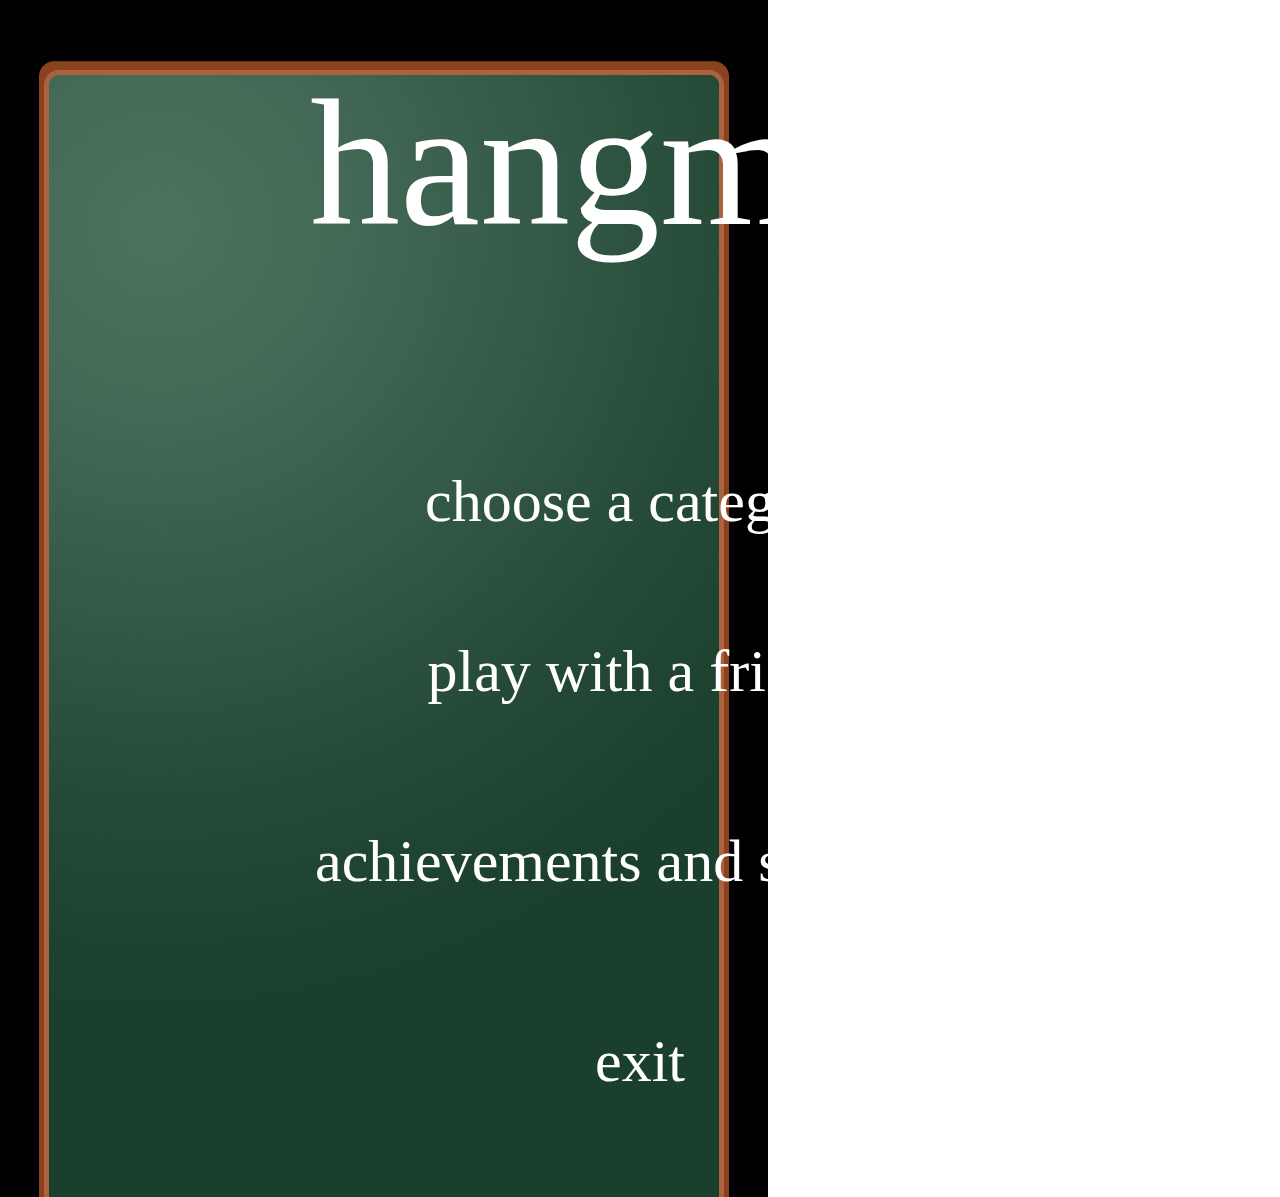
<file: hangman/index.html>
<!DOCTYPE HTML PUBLIC "-//W3C//DTD XHTML 1.0 Transitional//EN">
<html>
	<head>
    <script>
      var meta = document.createElement("meta");
      meta.setAttribute('name','viewport');
      meta.setAttribute('content','initial-scale='+ (1/window.devicePixelRatio) + ',user-scalable=no');
      document.getElementsByTagName('head')[0].appendChild(meta);
    </script>
    <meta id="touch-event-mode" content="native"/>		
  	<script type="text/javascript" src="javascript/jquery.js"></script>
    <script type="text/javascript" src="javascript/core.js"></script>
    <script type="text/javascript" src="javascript/hangman.js"></script>
    <script type="text/javascript" src="javascript/database.js"></script>
    <script type="text/javascript" src="javascript/achievements.js"></script>	  
    <link  rel="stylesheet" type="text/css" href="css/hangman.css"><link />
  	<title>Hangman</title>
  </head>
	<body>
    <div id="topbar" style="">
		<span id="returntomenu">Menu</span>
		<div id="stopwatch">Time: 00:00</dizv>
		<div id="score">Score: 0</div>
	</div>
	<div id="content">
      <div id="menu">
        <h1>Hangman</h1>
        <ul>
          <li><span href="#wordselect" class="menu" id="1player">choose a category</span></li>
          <li style="margin-top:0px;"><span href="#wordinput" class="menu" id="2player">play with a friend</span></li>
          <li style="margin-top:20px;"><span href="#achievementbrowser" class="menu" id="achiev">achievements and statistics</span></li>
          <li style="margin-top:30px;"><span href="#exit" class="menu" id="exit" onclick="javascript:blackberry.app.exit()">exit</span></li>
        </ul>
      </div>
      <div id="wordselect" style="display:none;">
        <h1>Choose a Category</h1>
        <ul style="float:left; margin-left: 40px;">
          <li><span href="#" class="category">action words</span></li>
          <li><span href="#" class="category">adjectives</span></li>
          <li><span href="#" class="category">american presidents</span></li>
          <li><span href="#" class="category">animals</span></li>
          <li><span href="#" class="category">astrology terms</span></li>
          <li><span href="#" class="category">colors</span></li>
          <li><span href="#" class="category">countries</span></li>
          <li><span href="#" class="category">expressive words</span></li>
          <li><span href="#" class="category">materials</span></li>
          <li><span href="#" class="category">sports</span></li>
          <li><span href="#" class="category">transport words</span></li>
          <li><span href="#" class="category">words that describe</span></li>
        </ul>
      </div>
      <div id="wordinput" style="display:none;">
        <div id="content_lefta">
          <div id="enterWord">Enter a Word:</div>
          <div id="word_input">
          </div> 
        </div>
        <div id="content_middle">
          <div id="shortcuts">
            <span href="#space" id="space">space</span><span href="#backspace" id="backspace">backspace</span><span href="#submit" id="submit">play!</span>
          </div> 
        </div>
        <div id="content_right">     
          <div id="letters_input">
              <script type="text/javascript">
              var lettersa = ["a","b","c","d","e","f","g","h","i","j","k","l","m","n","o","p","q","r","s","t","u","v","w","x","y","z"];
              for (var i = 0; i < lettersa.length; i++) {
                document.write("<span id=\""+lettersa[i]+"_input\" class=\"letter_input\">"+lettersa[i]+"</span>");
              };
              </script>
          </div>
        </div>
      </div>
      <div id="game" style="display:none;"> 
          <div id="message">
            <div id="msg_content">
              <p></p>
              <span href="#game" class="msglink">play again</span>&nbsp;&nbsp;&nbsp;<span href="#menu" class="msglink">menu</span>
            </div>
          </div>  
        <div id="content_left">
          <!-- hangman -->
          <img src="images/h_rope.png" id="hang1" class="hangman" style="position: relative; top: 76px; left: 329px;">
          <img src="images/h_head.png" id="hang2" class="hangman" style="position: relative; top: 146px; left: 227px;">
          <img src="images/h_body.png" id="hang3" class="hangman" style="position: relative; top: 260px; left: 149px;">
          <img src="images/h_arm_left.png" id="hang4" class="hangman" style="position: relative; top: 260px; left: 47px;;">
          <img src="images/h_arm_right.png" id="hang5" class="hangman" style="position: relative; top: 260px; left: 63px;">
          <img src="images/h_leg_left.png" id="hang6" class="hangman" style="position: relative; top: 384px; left: -90px;">
          <img src="images/h_leg_right.png" id="hang7" class="hangman" style="position: relative; top: 384px; left: -90px;">        
        </div>
        <div id="content_middle">
          <div id="word">
          </div>  
        </div>
        <div id="content_right">      
          <div id="letters">
            <script type="text/javascript">
              var lettersa = ["a","b","c","d","e","f","g","h","i","j","k","l","m","n","o","p","q","r","s","t","u","v","w","x","y","z"];
              for (var i = 0; i < lettersa.length; i++) {
                document.write("<span id=\""+lettersa[i]+"\" class=\"letter\">"+lettersa[i]+"</span>");
              };
            </script>
          </div>
        </div>
      </div>
      <div id="achievementbrowser" style="display:none;">
      </div>
      <div id="statsbrowser" style="display:none;">
      </div>
      <div id="achievements">
      </div>
    </div>
	</body>
</html>
</file>
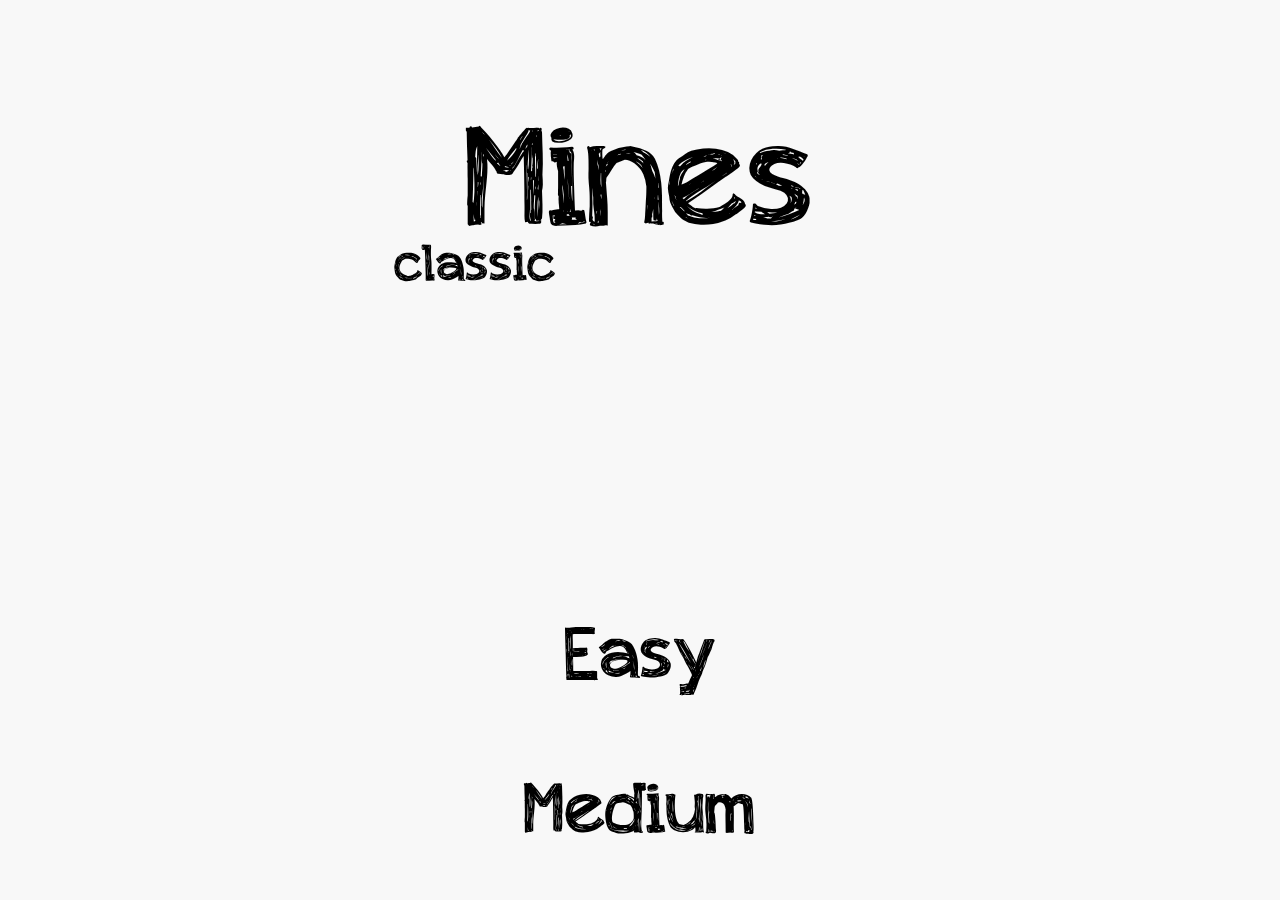
<file: mines/index.html>
<html>
<head>
	<title>Mines</title>
    <script>
		var meta = document.createElement("meta");
		meta.setAttribute('name','viewport');
		meta.setAttribute('content','initial-scale='+ (1/window.devicePixelRatio) + ',user-scalable=no');
		document.getElementsByTagName('head')[0].appendChild(meta);
   	</script>
  	<meta id="touch-event-mode" content="native"/>

	<script src="javascript/easeljs-0.5.0.min.js" type="text/javascript"></script>
	<script src="javascript/preloadjs-0.2.0.min.js" type="text/javascript"></script>
	<script src="javascript/tweenjs-0.3.0.min.js" type="text/javascript"></script>
    <script src="javascript/mines.js" type="text/javascript"></script>
    
	<style type="text/css">
	@font-face {
	    font-family: 'appleberry';
	    src: url('assets/appleberry.ttf') format('truetype');
	    font-weight: normal;
	    font-style: normal; 
	}

	body {
		width: 100%;
		height: 100%;
		margin: 0;
	}

	</style>
</head>
<body onload="init()">
</body>
</html>
</file>
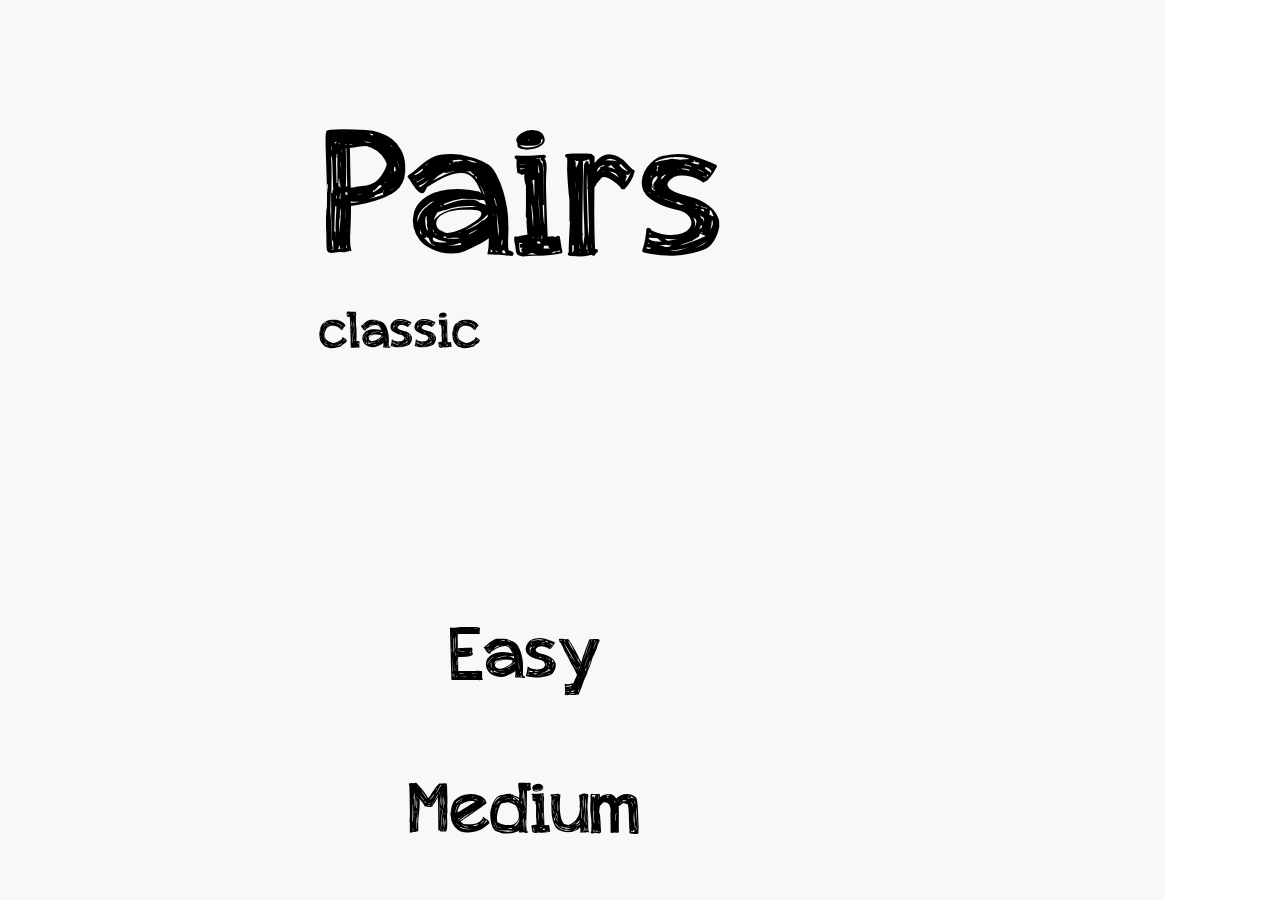
<file: pairs/index.html>
<html>
<head>
	<title>Pairs</title>

    <script>
	var meta = document.createElement("meta");
	meta.setAttribute('name','viewport');
	meta.setAttribute('content','initial-scale='+ (1/window.devicePixelRatio) + ',user-scalable=no');
	document.getElementsByTagName('head')[0].appendChild(meta);
   </script>
  	<meta id="touch-event-mode" content="native"/>

	<script src="javascript/easeljs-0.5.0.min.js" type="text/javascript"></script>
	<script src="javascript/preloadjs-0.2.0.min.js" type="text/javascript"></script>
	<script src="javascript/tweenjs-0.3.0.min.js" type="text/javascript"></script>
    <script src="javascript/pairs.js" type="text/javascript"></script>
    
	<style type="text/css">
	@font-face {
	    font-family: 'appleberry';
	    src: url('assets/appleberry.ttf') format('truetype');
	    font-weight: normal;
	    font-style: normal; 
	}

	body {
		width: 100%;
		height: 100%;
		margin: 0;

	}
	</style>
</head>
<body onload="init()">
</body>
</html>
</file>
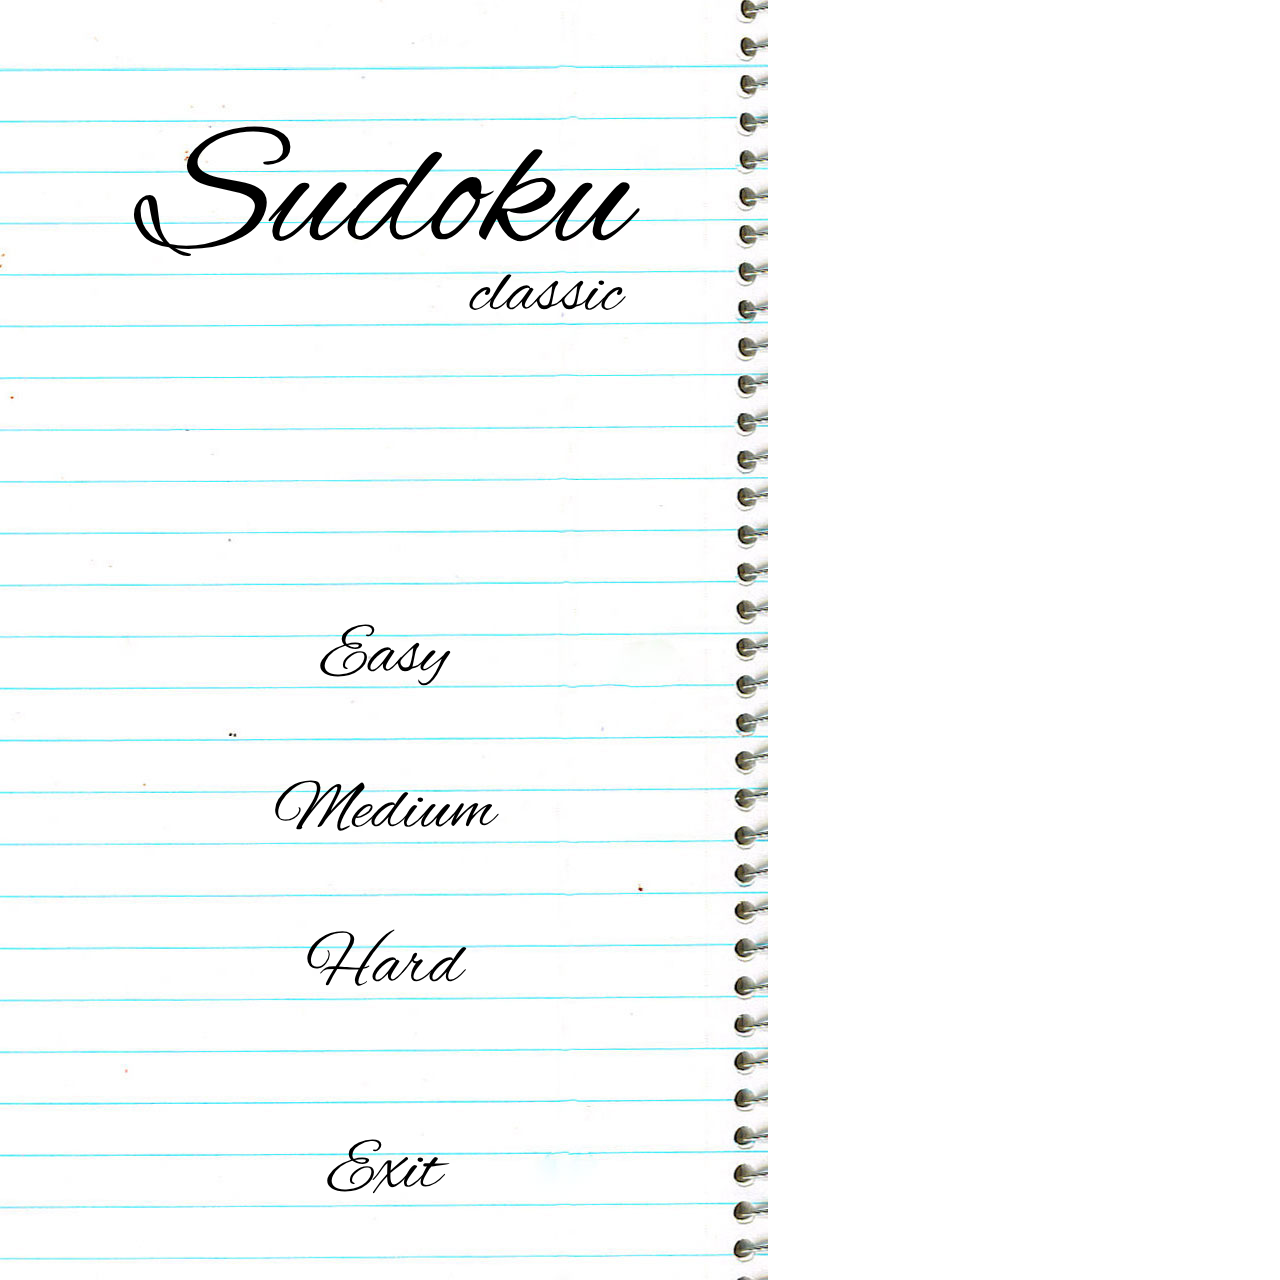
<file: sudoku/index.html>
<html>
<head>
	<title>Sudoku</title>
    <script>
	var meta = document.createElement("meta");
	meta.setAttribute('name','viewport');
	meta.setAttribute('content','initial-scale='+ (1/window.devicePixelRatio) + ',user-scalable=no');
	document.getElementsByTagName('head')[0].appendChild(meta);
   </script>
  	<meta id="touch-event-mode" content="native"/>

	<script src="javascript/easeljs-0.5.0.min.js" type="text/javascript"></script>
	<script src="javascript/preloadjs-0.2.0.min.js" type="text/javascript"></script>
	<script src="javascript/tweenjs-0.3.0.min.js" type="text/javascript"></script>
	<script src="javascript/generator.js" type="text/javascript"></script>
    <script src="javascript/sudoku.js" type="text/javascript"></script>

	<style type="text/css">
	@font-face {
	    font-family: 'Alex';
	    src: url('assets/AlexBrush-Regular.ttf') format('truetype');
	    font-weight: normal;
	    font-style: normal; 
	}

	body {
		width: 100%;
		height: 100%;
		margin: 0;
	}
	</style>
</head>
<body onload="init()">
</body>
</html>
</file>
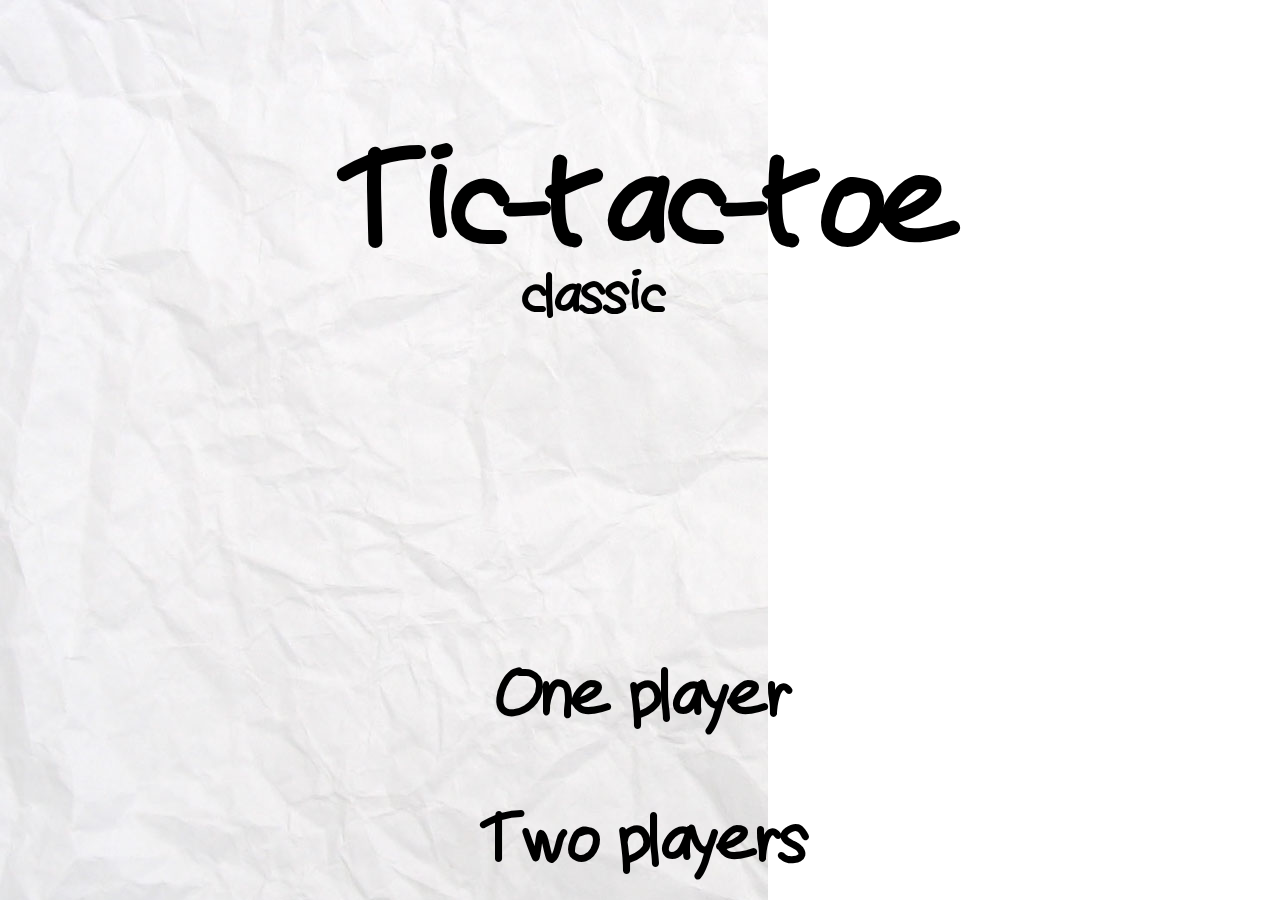
<file: tictactoe/index.html>
<html>
<head>
    <title>Tic-tac-toe</title>  
    <script>
        var meta = document.createElement("meta");
        meta.setAttribute('name','viewport');
        meta.setAttribute('content','initial-scale='+ (1/window.devicePixelRatio) + ',user-scalable=no');
        document.getElementsByTagName('head')[0].appendChild(meta);
    </script>
    <meta id="touch-event-mode" content="native"/>

    <script src="javascript/easeljs-0.5.0.min.js" type="text/javascript"></script>
    <script src="javascript/preloadjs-0.2.0.min.js" type="text/javascript"></script>
    <script src="javascript/tweenjs-0.3.0.min.js" type="text/javascript"></script>
    <script src="javascript/tictactoe.js" type="text/javascript"></script>

    <style type="text/css">
    @font-face {
        font-family: 'Mywriting';
        src: url('assets/Mywriting.ttf') format('truetype');
        font-weight: normal;
        font-style: normal; 
    }

    body, *, all {
        margin: 0;
    }

    html, body {
        width: 100%;
        height: 100%;
    }

    </style>
</head>
<body onload="init()">
</body>
</html>
</file>
<file: hangman/css/hangman.css>
*, all, body {
  padding: 0; margin: 0;
}

@font-face {
    font-family: 'DKCrayonCrumble';
    src: url('dk-crayon-crumble.ttf') format('truetype');
    font-weight: normal;
    font-style: normal; 
}
@font-face {
    font-family: 'appleberry';
    src: url('appleberry.ttf') format('truetype');
    font-weight: normal;
    font-style: normal; 
}

span:hover {
  cursor: pointer;
}


body {
  font-family: DKCrayonCrumble;
  background: #fff url('../images/background.jpg') no-repeat;
  color: #fff;
  width: 100%; height: 100%
}
 
 
#content {
  margin: 0 auto;
  padding: 0px;
  width: 680px;
  text-align: center;
  background-color: transparent;
}

#topbar {
  margin: 0 auto;
  width: 680px; height: 80px;
  text-align: right;
  font-size: 30px;
  text-transform: lowercase;
  font-family: Myriad Pro;
}

#stopwatch,#score {
  padding-top: 15px;
  margin-left: 20px;
  display: none;
  float: right;
}
#returntomenu {
  padding-top: 15px;
  float: left;
  display:none;
}

h1, strong {
	font-weight: normal;
}

#menu h1 {
  font-size: 180px;
  margin-top: 60px;
}

#menu ul {
  list-style-type: none;
  margin-top: 200px;
}

#menu li {
  height: 170px;
}

#menu span {
  color: #fff; text-decoration: none;
  font-size: 60px;
}

#wordselect h1 {
  font-size: 70px;
  margin-top: 10px
}

#wordselect ul {
  list-style-type: none;
  margin-top: 30px;
}

#wordselect li {
  font-size: 50px;
  width: 600px;
  height: 85px;
  font-weight: normal;
}

#wordselect span {
  color: #fff; text-decoration: none;
}

img {
  border: none;
  float: left;
}

#content_left {
  width: 680px; height: 650px;
  background: transparent url('../images/hangman_background.png') no-repeat;
}
#content_lefta {
  width: 680px; height: 650px;
}

#content_middle {
  width: 680px; height: 150px;
  background-color: transparent;

}

#content_right {
  width: 680px; height: 370px;
  background-color: transparent;
  text-align: center;
}

#word {
  width: 660px; height: 130px;
  text-align: right; 
}

.guessLetter {
  width: 50px; height: 95px;
  border-bottom: 2px solid #fff;
  float:right;
  margin-right: 17px; margin-top: 10px;
  font-size: 100px;
  text-align: center;
}
.guessLetterSmall {
  width: 35px; height: 55px;
  border-bottom: 2px solid #fff;
  float:right;
  margin-right: 5px; margin-top: 20px;
  font-size: 65px;
  text-align: center;
}
.guessLetterSmaller {
  width: 25px; height: 45px;
  border-bottom: 2px solid #fff;
  float:right;
  margin-right: 5px; margin-top: 30px;
  font-size: 45px;
  text-align: center;
}
.guessLetterSmallest {
  width: 20px; height: 40px;
  border-bottom: 2px solid #fff;
  float:right;
  margin-right: 5px; margin-top: 40px;
  font-size: 45px;
  text-align: center;
}

#category {
  width: 600px; height: 30px;
  float: right;
  font-size: 40px;
  text-align: right; 
  clear: right;
  margin-top: 20px; 
}

span.letter, span.letter_input {
  font-family: appleberry;
  text-transform: uppercase;
  font-size: 85px;
  margin-left: 29px;
  margin-top: 30px;
  float: left;
  line-height: 1;
  color: rgba(255,255,255,1);
}
span.disabled {
  color: rgba(255,255,255,.4);
}


#letters {
  width: 680px; height: 300px;
  margin-left:0;
}

#letters_input {
  width: 680px; height: 300px;
  margin-left: 0px;
  clear: both;
}

#message {
  width: 768px; height: 1180px;
  position: absolute; z-index: 98;
  top: 100px; left: 0px;
  display: none;
}

#msg_content {
  width: 680px; height: 330px;
  position: relative; z-index: 99;
  top: 780px; margin:auto;
  background-color: transparent;
  font-size: 100px;
  padding-top: 50px
}

#msg_content p {
  margin-top: 0px;
}

#msg_content span {
  color: white;
  text-decoration: none;
  font-size: 70px;
  margin: 50px 0 0 0;
}

.inputLetter {
  width: 50px; height: 60px;
  border-bottom: 2px solid #fff;
  float:left;
  margin-left: 5px; margin-top: 20px;
  font-size: 70px;
  text-align: center;
}


#shortcuts {
  font-size: 60px;
  height: 50px;
}

#shortcuts span {
  color: #fff;
  text-decoration: none;
  margin: 0 20px 20px 20px;
}

#enterWord {
  font-size: 90px;
  padding-top: 30px;
}

#word_input {
  width: 670px;
  margin-top: 200px;
  margin-left: 14px; text-align: right;
}

#space, #backspace {
  float: left;
}
#submit {
  float: right;
}

#achievementbrowser {
  font-size: 40px;
  text-align: center;
}

#achievementbrowser table {
 margin: 0 auto 20px auto;
 text-align: left;
}

#achievementbrowser tr {
 height: 25px;
}

#statsbrowser {
  font-size: 22px;
  text-align: center;
}

.statlink {
  clear: both;
  font-size: 60px;
}

#achievementbrowser h1, #statsbrowser h1 {
  font-size: 80px;
  margin: 30px auto 0 auto;
}

#achievementbrowser ul, #statsbrowser ul {
  list-style-type: none;
  margin-top: 0; margin-bottom: 30px;
  text-align: left;
}

#achievementbrowser li, #statsbrowser li {
  font-size: 40px;
  width: 650px;
  height: 58px;
}


.achievement {
  width: 100%; height: 90px;
  position: absolute; z-index: 98;
  top: -90px; left: 0px;
  background-color: transparent;
  /*background-image: url('../images/achievement_background.png');*/
  font-family: Myriad Pro;
  text-align: center;
}

.achiev_content {
  width: 680px; margin: 10px auto 0 auto;
  color: #000000; font-size: 32px;
  background-color: #fff;
  height: 60px;
}

.achiev_content p {
  width: 680px;
  margin-top: 0px; 
}

.achiev_content span {
  color: white;
  text-decoration: none;
  margin: 0px;
  width: 70px;
  float: left;
}

span.right {
  float: right;
}
</file>
